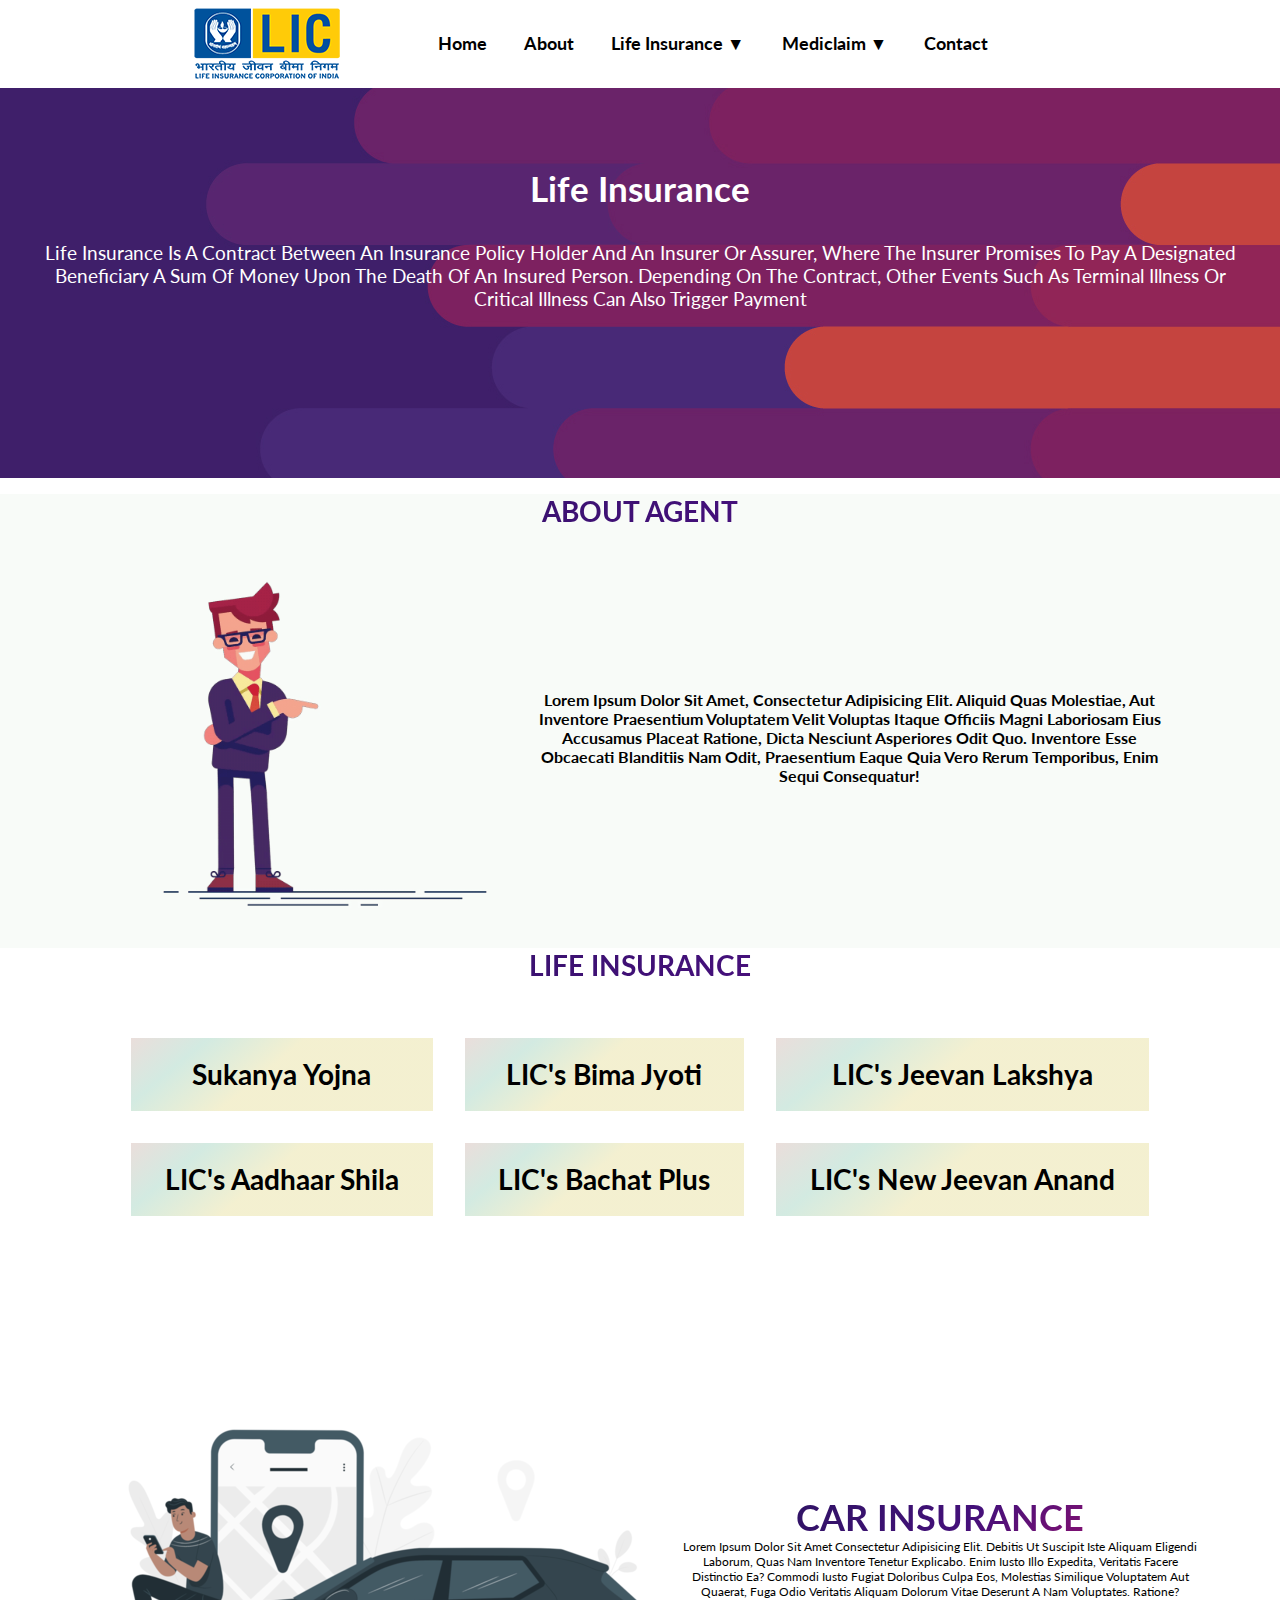
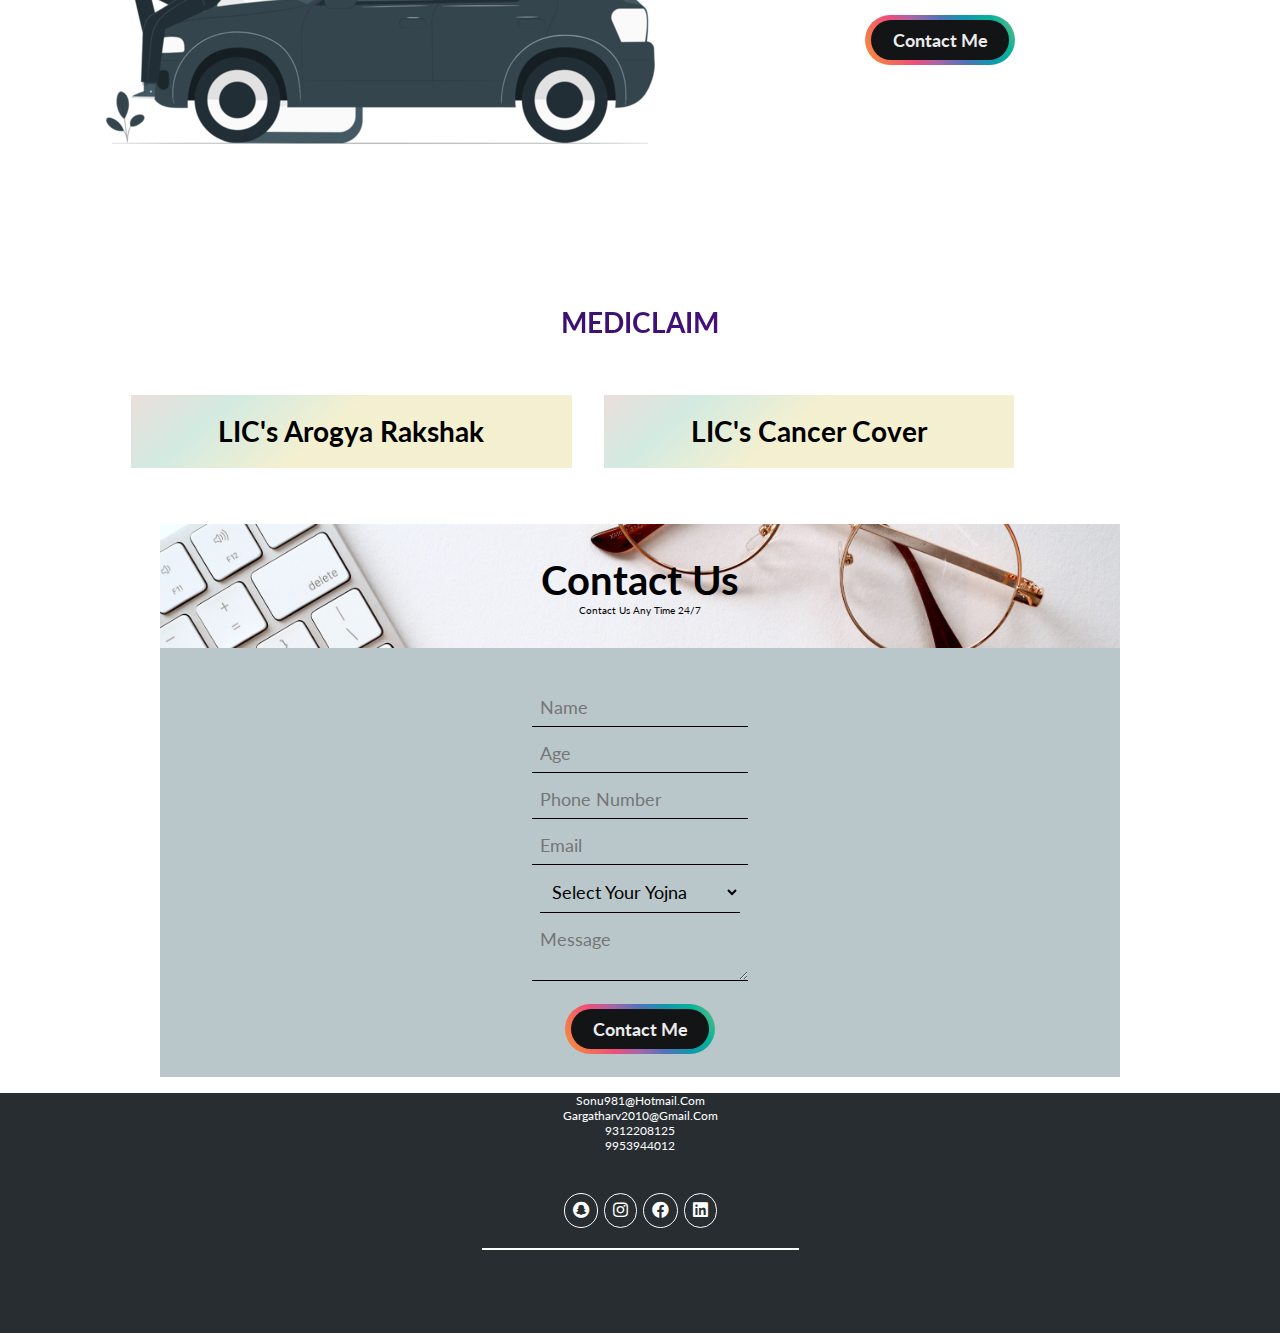
<file: Life insurance Website/index.html>
<!DOCTYPE html>
<html lang="en">

<head>
    <meta charset="UTF-8">
    <meta http-equiv="X-UA-Compatible" content="IE=edge">
    <meta name="viewport" content="width=device-width, initial-scale=1.0">
    <link rel="stylesheet" href="css/style.css">
    <link rel="stylesheet" href="https://cdnjs.cloudflare.com/ajax/libs/font-awesome/5.15.4/css/all.min.css">
    <link rel="stylesheet" href="https://unpkg.com/swiper/swiper-bundle.min.css" />
    <title>Lic By Dinesh Garg</title>
</head>

<body>
    <div class="h">
        <header class="nav">
            <div class="navbar">
                <div class="mainhead">
                    <div class="logo"><img src="./img/Lic.png" alt=""></div>
                    <div class="drpodowntabs tabs">
                        <h2>Home</h2>
                        <h2>about</h2>
                        <div class="dropst">
                            <h2>Life Insurance ▼</h2>

                            <div class="drop">
                                <div class="tb">
                                    <h2>Sukanya Yojna</h2>
                                </div>
                                <div class="tb">
                                    <h2>LIC's Bima Jyoti</h2>
                                </div>
                                <div class="tb">
                                    <h2>LIC's Jeevan Lakshya</h2>
                                </div>
                                <div class="tb">
                                    <h2>LIC's Aadhaar Shila</h2>
                                </div>
                                <div class="tb">
                                    <h2>LIC's Bachat Plus</h2>
                                </div>
                                <div class="tb">
                                    <h2>LIC's New Jeevan Anand</h2>
                                </div>
                            </div>
                        </div>
                        <div class="dropst">
                            <h2>Mediclaim ▼</h2>

                            <div class="drop">
                                <div class="tb">
                                    <h2>LIC's Arogya Rakshak</h2>
                                </div>
                                <div class="tb">
                                    <h2>LIC's Cancer Cover</h2>
                                </div>
                                <div class="tb">
                                    <h2>FAQ's under LIC's Health Protection Plus</h2>
                                </div>
                            </div>
                        </div>
                        <h2>Contact</h2>
                    </div>
                    <div class="icons">
                        <i class="fas fa-bars" id="cross" onclick="come()"></i>
                        <i class="fas a c" id="cross" onclick="go()"></i>
                    </div>
                </div>
            </div>
        </header>
    </div>
    <section class="home home-slider swiper" id="home">
        <div class="swiper-wrapper">
            <div style="background: url('./img/Abstract\ Striped\ Background.jpg');" class="slide1 swiper-slide slide">
                <h2 class="hed-1">Life Insurance</h2>
                <p class="p-1">
                    Life insurance is a contract between an insurance policy holder and an insurer or assurer, where the
                    insurer promises to pay a designated beneficiary a sum of money upon the death of an insured person.
                    Depending on the contract, other events such as terminal illness or critical illness can also
                    trigger payment
                </p>
            </div>
            <div style="background: url('./img/abstrack_backhround_blue__generated.jpg'); color: black;"
                class="slide1 swiper-slide slide">
                <h2 class="hed-1">Vehical Insurance</h2>
                <p class="p-1">
                    Vehicle insurance is insurance for cars, trucks, motorcycles, and other road vehicles. Its primary
                    use is to provide financial protection against physical damage or bodily injury resulting from
                    traffic collisions and against liability that could also arise from incidents in a vehicle
                </p>
            </div>
            <div style="background: url('./img/a-32_generated.jpg'); background-repeat: repeat; color: black;"
                class="slide1 swiper-slide slide2">
                <h2 class="hed-1">MediClaim</h2>
                <p class="p-1">
                    Health insurance or medical insurance is a type of insurance that covers the whole or a part of the
                    risk of a person incurring medical expenses. As with other types of insurance is risk among many
                    individuals.
                </p>
                <br>



            </div>

        </div>
    </section>
    <section class="about" id="about">
        <h2 class="heading">About Agent</h2>
        <div class="main">
            <img width="40%" style="display: inline;" src="./img/Square Video Post 1080x1080 px.gif" alt="">
            <h3 class="aaaa">Lorem ipsum dolor sit amet, consectetur adipisicing elit. Aliquid quas molestiae, aut
                inventore
                praesentium voluptatem velit voluptas itaque officiis magni laboriosam eius accusamus placeat ratione,
                dicta nesciunt asperiores odit quo. Inventore esse obcaecati blanditiis nam odit, praesentium eaque quia
                vero rerum temporibus, enim sequi consequatur!</h3>

        </div>
    </section>
    <section class="life">
        <h2 class="heading">Life Insurance</h2>
        <section class="grida">
            <div class="box-grid">
                <a href="./yojnahtml/yojna1.html">
                    <h2 class="h2">Sukanya Yojna</h2>
                </a>
            </div>
            <div class="box-grid">
                <a href="./yojnahtml/yojna2.html">
                    <h2 class="h2">LIC's Bima Jyoti</h2>
                </a>
            </div>
            <div class="box-grid">
                <a href="./yojnahtml/yojna3.html">
                    <h2 class="h2">LIC's Jeevan Lakshya</h2>
                </a>
            </div>
            <div class="box-grid">
                <a href="./yojnahtml/yojna5.html">
                    <h2 class="h2">LIC's Aadhaar Shila</h2>
                </a>
            </div>
            <div class="box-grid">
                <a href="./yojnahtml/yojna4.html">
                    <h2 class="h2">LIC's Bachat Plus</h2>
                </a>
            </div>
            <div class="box-grid">
                <a href="./yojnahtml/yojna1.html">
                    <h2 class="h2">LIC's New Jeevan Anand</h2>
                </a>
            </div>
        </section>
    </section>
    <section class="car">
        <div class="left"><img src="./img/imageedit_12_3331671626.png" alt=""></div>
        <div class="right">
            <h2 class="heading">Car Insurance</h2>
            <p>Lorem ipsum dolor sit amet consectetur adipisicing elit. Debitis ut suscipit iste aliquam eligendi
                laborum, quas nam inventore tenetur explicabo. Enim iusto illo expedita, veritatis facere distinctio ea?
                Commodi iusto fugiat doloribus culpa eos, molestias similique voluptatem aut quaerat, fuga odio
                veritatis aliquam dolorum vitae deserunt a nam voluptates. Ratione?</p>
            <div id="testbutton"></div>
        </div>
    </section>
    <section class="life">
        <h2 class="heading">Mediclaim</h2>
        <section class="grida">
            <div class="box-grid">
                <a href="./mediclaimyojna/med1.html">
                    <h2 class="h2">LIC's Arogya Rakshak</h2>
                </a>
            </div>
            <div class="box-grid">
                <a href="./mediclaimyojna/med2.html">
                    <h2 class="h2">LIC's Cancer Cover</h2>
                </a>
            </div>

        </section>
    </section>
    <section class="contact" id="contact">
        <div class="headding">

            <h2>Contact Us</h2>
            <p>Contact us any time 24/7</p>
        </div>
        <form action="/index.html" class="form">
            <input type="text" name="name" id="name" placeholder="name" class="inp">
            <br>
            <input type="number" name="age" id="age" placeholder="age" class="inp">
            <br>
            <input type="text" name="PhoneNumber" id="PhoneNumber" placeholder="Phone Number" class="inp">
            <br>
            <input type="text" name="email" id="email" placeholder="email" class="inp">
            <br>
            <select name="Yojana" id="Yojna" class="inp">
                <option value="Select Your Yojna">Select Your Yojna</option>
                <option value="LIC's Bima Jyoti">LIC's Bima Jyoti</option>
                <option value="LIC's Jeevan Lakshya">LIC's Jeevan Lakshya</option>
                <option value="LIC's Aadhaar Shila">LIC's Aadhaar Shila</option>
                <option value="LIC's Bachat Plus">LIC's Bachat Plus</option>
                <option value="LIC's New Jeevan Anand">LIC's New Jeevan Anand</option>
            </select>
            <br>
            <textarea id="message" placeholder="message" class="inp"></textarea>
            <br>
            <div id="testbutton"></div>
            <br>
            <!-- <div class="btnarea">

                
                <button class="btn"><div class="hoverer">Submit</div>Submit</button>
            </div> -->
        </form>
    </section>
    <footer class="footer">

        <div class="icons">
            <i class="icon fab fa-snapchat"></i>
            <i class="icon fab fa-instagram"></i>
            <i class="icon fab fa-facebook "></i>
            <i class="icon fab fa-linkedin"></i>
        </div>
        <div class="email" style="position: absolute; text-align: center; font-size: 2.3rem;">
            <p>sonu981@hotmail.com</p>
            <p>gargatharv2010@gmail.com</p>
            <p> 9312208125</p>
            <p> 9953944012</p>
        </div>
    </footer>
</body>
<script src="./js/script.js"></script>
<script src="https://unpkg.com/swiper/swiper-bundle.min.js"></script>
<script>
    var swiper = new Swiper(".home-slider", {
        loop: true,

        pagination: {
            el: ".swiper-pagination",
            type: "progressbar",
        },
        autoplay: {
            delay: 12500,
            disableOnInteraction: false,
        },
        navigation: {
            nextEl: ".swiper-button-next",
            prevEl: ".swiper-button-prev",
        },
    });
</script>

</html>
</file>
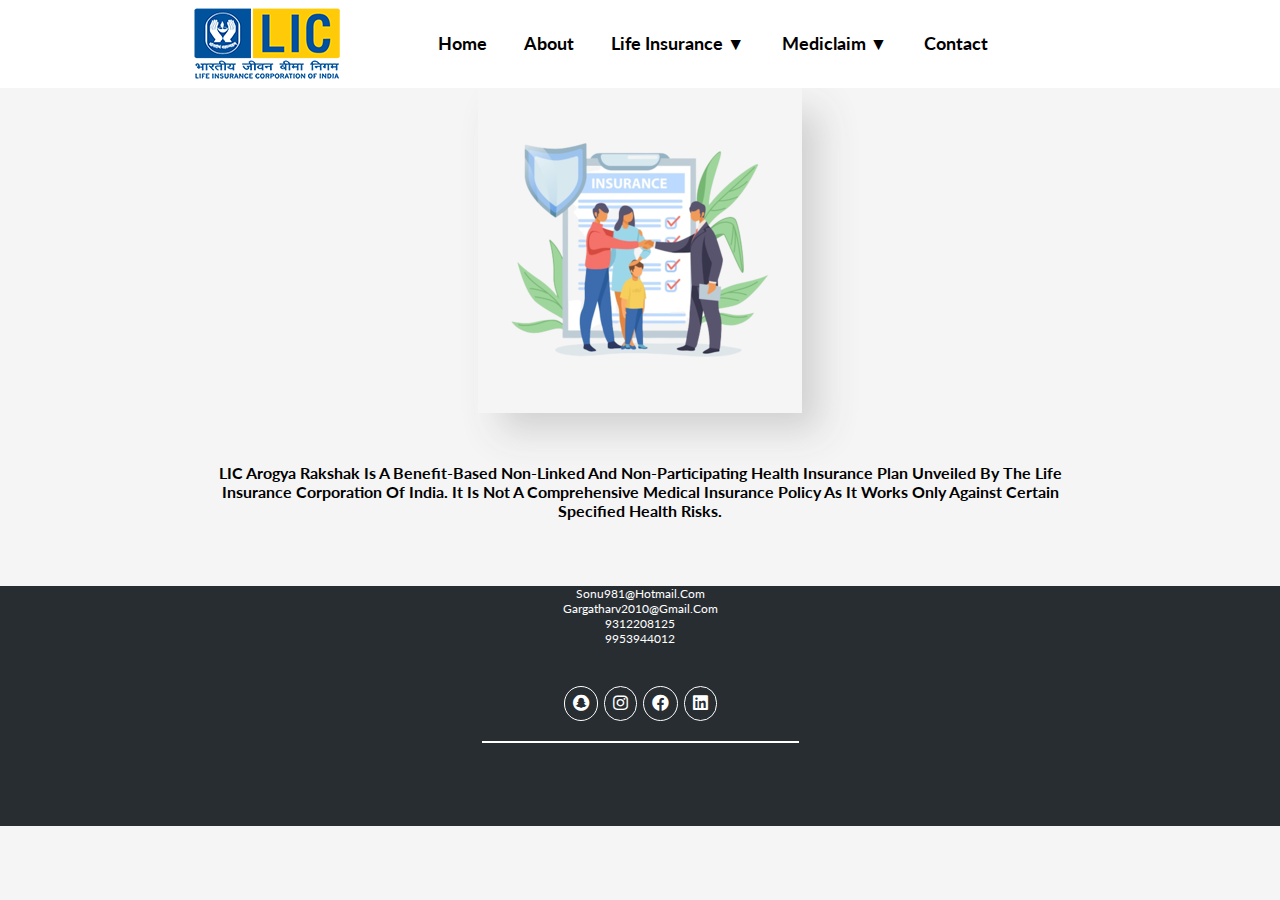
<file: Life insurance Website/mediclaimyojna/med1.html>
<!DOCTYPE html>
<html lang="en">
<head>
    <meta charset="UTF-8">
    <meta http-equiv="X-UA-Compatible" content="IE=edge">
    <meta name="viewport" content="width=device-width, initial-scale=1.0">
    <title>Lic By Dinesh Garg</title>
    <link rel="stylesheet" href="../css/style.css">
    <link rel="stylesheet" href="https://cdnjs.cloudflare.com/ajax/libs/font-awesome/5.15.4/css/all.min.css">

    <link rel="stylesheet" href="https://unpkg.com/swiper/swiper-bundle.min.css" />

</head>
<style>
    body{
        background: #f5f5f5;
    }
</style>
<body>
    <div class="h">
        <header class="nav">
            <div class="navbar">
                <div class="mainhead">
                    <div class="logo"><img src="../img/Lic.png" alt=""></div>
                    <div class="drpodowntabs tabs">
                        <a href="/index.html"><h2>Home</h2> </a>
                        <a href="/index.html #about"><h2>about</h2> </a>
                        <div class="dropst">
                            <h2>Life Insurance ▼</h2>

                            <div class="drop">
                                <div class="tb">
                                    <h2>Sukanya Yojna</h2>
                                </div>
                                <div class="tb">
                                    <h2>LIC's Bima Jyoti</h2>
                                </div>
                                <div class="tb">
                                    <h2>LIC's Jeevan Lakshya</h2>
                                </div>
                                <div class="tb">
                                    <h2>LIC's Aadhaar Shila</h2>
                                </div>
                                <div class="tb">
                                    <h2>LIC's Bachat Plus</h2>
                                </div>
                                <div class="tb">
                                    <h2>LIC's New Jeevan Anand</h2>
                                </div>
                            </div>
                        </div>
                        <div class="dropst">
                            <h2>Mediclaim ▼</h2>

                            <div class="drop">
                                <div class="tb">
                                    <h2>LIC's Arogya Rakshak</h2>
                                </div>
                                <div class="tb">
                                    <h2>LIC's Cancer Cover</h2>
                                </div>
                                <div class="tb">
                                    <h2>FAQ's under LIC's Health Protection Plus</h2>
                                </div>
                            </div>
                        </div>
                        <h2>Contact</h2>
                    </div>
                    <div class="icons">
                        <i class="fas fa-bars" id="cross" onclick="come()"></i>
                        <i class="fas a c" id="cross" onclick="go()"></i>
                    </div>
                </div>
            </div>
        </header>
    </div>
    <section class="sukanya">
        <div class="vector">
            <div class="img slideInDown">
            <img class="" src="../img/imageedit_5_8901760640.png" alt="">
        </div>
            <!-- <h1>Lorem ipsum dolor sit amet consectetur adipisicing elit. Ipsum quia, in fugit vero optio consectetur quidem, modi laboriosam voluptates ab praesentium voluptatum amet, quos sapiente consequatur commodi id. Culpa dignissimos tenetur eligendi dicta quos!</h1> -->
            <h1>LIC Arogya Rakshak is a benefit-based non-linked and non-participating health insurance plan unveiled by the Life Insurance Corporation of India. It is not a comprehensive medical insurance policy as it works only against certain specified health risks.</h1>
        </div>

    </section>
    <footer class="footer">

        <div class="icons">
            <i class="icon fab fa-snapchat"></i>
            <i class="icon fab fa-instagram"></i>
            <i class="icon fab fa-facebook "></i>
            <i class="icon fab fa-linkedin"></i>
        </div>
        <div class="email" style="position: absolute; text-align: center; font-size: 2.3rem;">
            <p>sonu981@hotmail.com</p>
            <p>gargatharv2010@gmail.com</p>
            <p> 9312208125</p>
            <p> 9953944012</p>
        </div>
    </footer>
</body>
<script src="../js/script.js"></script>
</html>
</file>
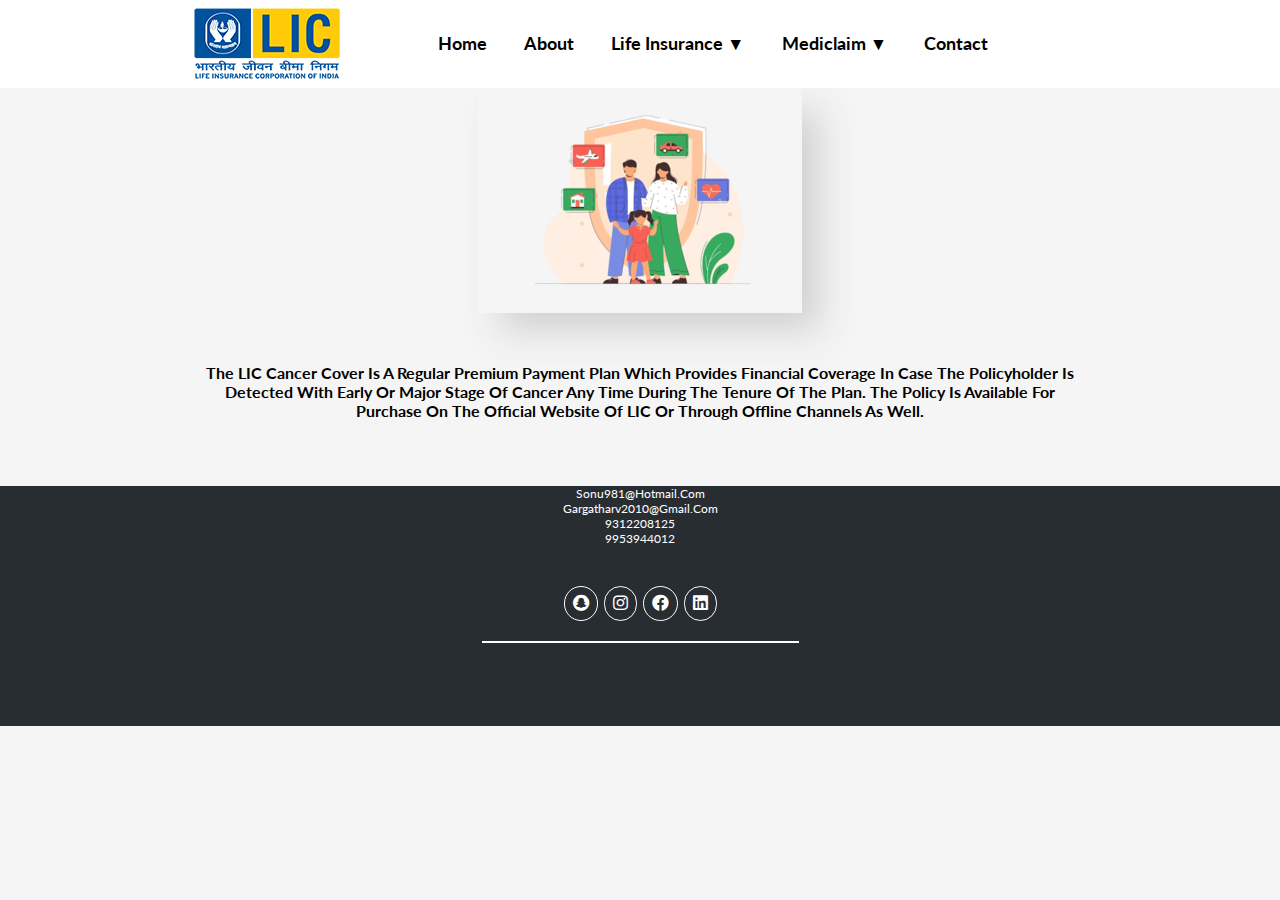
<file: Life insurance Website/mediclaimyojna/med2.html>
<!DOCTYPE html>
<html lang="en">
<head>
    <meta charset="UTF-8">
    <meta http-equiv="X-UA-Compatible" content="IE=edge">
    <meta name="viewport" content="width=device-width, initial-scale=1.0">
    <title>Lic By Dinesh Garg</title>
    <link rel="stylesheet" href="../css/style.css">
    <link rel="stylesheet" href="https://cdnjs.cloudflare.com/ajax/libs/font-awesome/5.15.4/css/all.min.css">

    <link rel="stylesheet" href="https://unpkg.com/swiper/swiper-bundle.min.css" />

</head>
<style>
    body{
        background: #f5f5f5;
    }
</style>
<body>
    <div class="h">
        <header class="nav">
            <div class="navbar">
                <div class="mainhead">
                    <div class="logo"><img src="../img/Lic.png" alt=""></div>
                    <div class="drpodowntabs tabs">
                        <a href="/index.html"><h2>Home</h2> </a>
                        <a href="/index.html #about"><h2>about</h2> </a>
                        <div class="dropst">
                            <h2>Life Insurance ▼</h2>

                            <div class="drop">
                                <div class="tb">
                                    <h2>Sukanya Yojna</h2>
                                </div>
                                <div class="tb">
                                    <h2>LIC's Bima Jyoti</h2>
                                </div>
                                <div class="tb">
                                    <h2>LIC's Jeevan Lakshya</h2>
                                </div>
                                <div class="tb">
                                    <h2>LIC's Aadhaar Shila</h2>
                                </div>
                                <div class="tb">
                                    <h2>LIC's Bachat Plus</h2>
                                </div>
                                <div class="tb">
                                    <h2>LIC's New Jeevan Anand</h2>
                                </div>
                            </div>
                        </div>
                        <div class="dropst">
                            <h2>Mediclaim ▼</h2>

                            <div class="drop">
                                <div class="tb">
                                    <h2>LIC's Arogya Rakshak</h2>
                                </div>
                                <div class="tb">
                                    <h2>LIC's Cancer Cover</h2>
                                </div>
                                <div class="tb">
                                    <h2>FAQ's under LIC's Health Protection Plus</h2>
                                </div>
                            </div>
                        </div>
                        <h2>Contact</h2>
                    </div>
                    <div class="icons">
                        <i class="fas fa-bars" id="cross" onclick="come()"></i>
                        <i class="fas a c" id="cross" onclick="go()"></i>
                    </div>
                </div>
            </div>
        </header>
    </div>
    <section class="sukanya">
        <div class="vector">
            <div class="img slideInDown">
            <img class="" src="../img/imageedit_6_9013919729.png" alt="">
        </div>
            <!-- <h1>Lorem ipsum dolor sit amet consectetur adipisicing elit. Ipsum quia, in fugit vero optio consectetur quidem, modi laboriosam voluptates ab praesentium voluptatum amet, quos sapiente consequatur commodi id. Culpa dignissimos tenetur eligendi dicta quos!</h1> -->
            <h1>The LIC Cancer cover is a regular premium payment plan which provides financial coverage in case the policyholder is detected with early or major stage of cancer any time during the tenure of the plan. The policy is available for purchase on the official website of LIC or through offline channels as well.</h1>
        </div>

    </section>
    <footer class="footer">

        <div class="icons">
            <i class="icon fab fa-snapchat"></i>
            <i class="icon fab fa-instagram"></i>
            <i class="icon fab fa-facebook "></i>
            <i class="icon fab fa-linkedin"></i>
        </div>
        <div class="email" style="position: absolute; text-align: center; font-size: 2.3rem;">
            <p>sonu981@hotmail.com</p>
            <p>gargatharv2010@gmail.com</p>
            <p> 9312208125</p>
            <p> 9953944012</p>
        </div>
    </footer>
</body>
<script src="../js/script.js"></script>
</html>
</file>
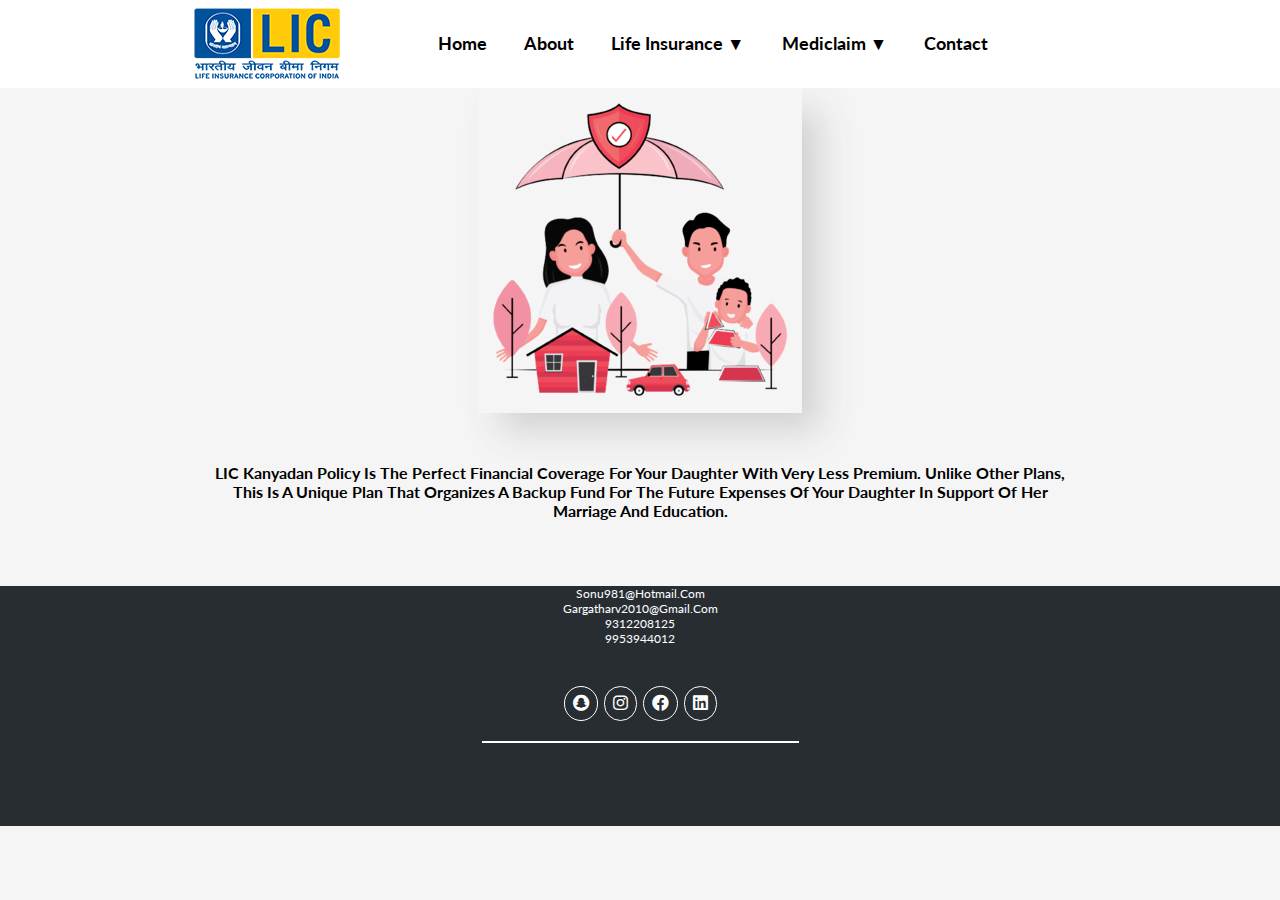
<file: Life insurance Website/yojnahtml/yojna1.html>
<!DOCTYPE html>
<html lang="en">
<head>
    <meta charset="UTF-8">
    <meta http-equiv="X-UA-Compatible" content="IE=edge">
    <meta name="viewport" content="width=device-width, initial-scale=1.0">
    <title>Lic By Dinesh Garg</title>
    <link rel="stylesheet" href="../css/style.css">
    <link rel="stylesheet" href="https://cdnjs.cloudflare.com/ajax/libs/font-awesome/5.15.4/css/all.min.css">

    <link rel="stylesheet" href="https://unpkg.com/swiper/swiper-bundle.min.css" />

</head>
<style>
    body{
        background: #f5f5f5;
    }
</style>
<body>
    <div class="h">
        <header class="nav">
            <div class="navbar">
                <div class="mainhead">
                    <div class="logo"><img src="../img/Lic.png" alt=""></div>
                    <div class="drpodowntabs tabs">
                        <a href="/index.html"><h2>Home</h2> </a>
                        <a href="/index.html #about"><h2>about</h2> </a>
                        <div class="dropst">
                            <h2>Life Insurance ▼</h2>

                            <div class="drop">
                                <div class="tb">
                                    <h2>Sukanya Yojna</h2>
                                </div>
                                <div class="tb">
                                    <h2>LIC's Bima Jyoti</h2>
                                </div>
                                <div class="tb">
                                    <h2>LIC's Jeevan Lakshya</h2>
                                </div>
                                <div class="tb">
                                    <h2>LIC's Aadhaar Shila</h2>
                                </div>
                                <div class="tb">
                                    <h2>LIC's Bachat Plus</h2>
                                </div>
                                <div class="tb">
                                    <h2>LIC's New Jeevan Anand</h2>
                                </div>
                            </div>
                        </div>
                        <div class="dropst">
                            <h2>Mediclaim ▼</h2>

                            <div class="drop">
                                <div class="tb">
                                    <h2>LIC's Arogya Rakshak</h2>
                                </div>
                                <div class="tb">
                                    <h2>LIC's Cancer Cover</h2>
                                </div>
                                <div class="tb">
                                    <h2>FAQ's under LIC's Health Protection Plus</h2>
                                </div>
                            </div>
                        </div>
                        <h2>Contact</h2>
                    </div>
                    <div class="icons">
                        <i class="fas fa-bars" id="cross" onclick="come()"></i>
                        <i class="fas a c" id="cross" onclick="go()"></i>
                    </div>
                </div>
            </div>
        </header>
    </div>
    <section class="sukanya">
        <div class="vector">
            <div class="img">
            <img src="../img/imageedit_1_4728040432.png" alt="">
        </div>
            <!-- <h1>Lorem ipsum dolor sit amet consectetur adipisicing elit. Ipsum quia, in fugit vero optio consectetur quidem, modi laboriosam voluptates ab praesentium voluptatum amet, quos sapiente consequatur commodi id. Culpa dignissimos tenetur eligendi dicta quos!</h1> -->
            <h1>LIC Kanyadan policy is the perfect financial coverage for your daughter with very less premium. Unlike other plans, this is a unique plan that organizes a backup fund for the future expenses of your daughter in support of her marriage and education.</h1>
        </div>

    </section>
    <footer class="footer">

        <div class="icons">
            <i class="icon fab fa-snapchat"></i>
            <i class="icon fab fa-instagram"></i>
            <i class="icon fab fa-facebook "></i>
            <i class="icon fab fa-linkedin"></i>
        </div>
        <div class="email" style="position: absolute; text-align: center; font-size: 2.3rem;">
            <p>sonu981@hotmail.com</p>
            <p>gargatharv2010@gmail.com</p>
            <p> 9312208125</p>
            <p> 9953944012</p>
        </div>
    </footer>
</body>
<script src="../js/script.js"></script>
</html>
</file>
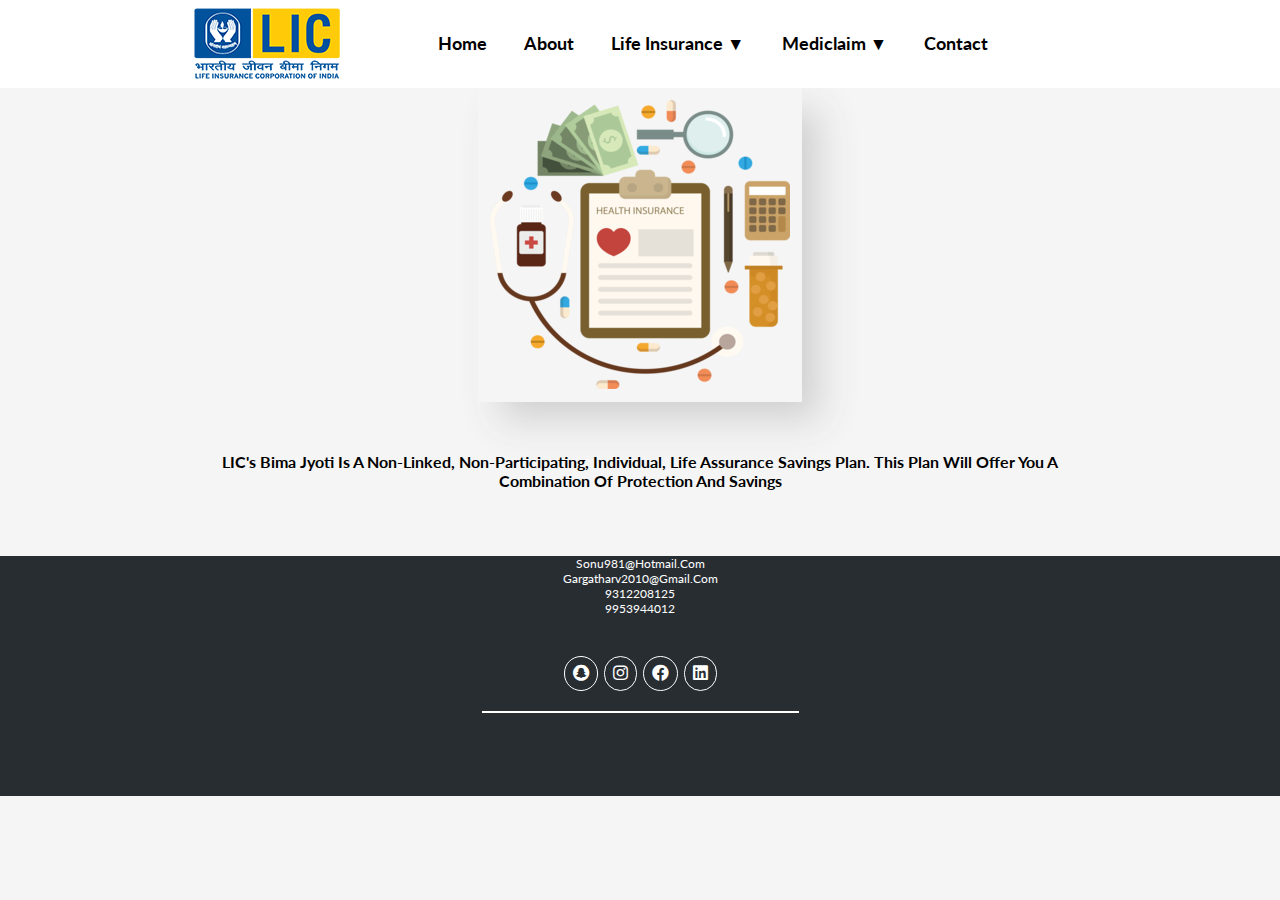
<file: Life insurance Website/yojnahtml/yojna2.html>
<!DOCTYPE html>
<html lang="en">

<head>
    <meta charset="UTF-8">
    <meta http-equiv="X-UA-Compatible" content="IE=edge">
    <meta name="viewport" content="width=device-width, initial-scale=1.0">
    <title>Lic By Dinesh Garg</title>
    <link rel="stylesheet" href="../css/style.css">
    <link rel="stylesheet" href="https://cdnjs.cloudflare.com/ajax/libs/font-awesome/5.15.4/css/all.min.css">

    <link rel="stylesheet" href="https://unpkg.com/swiper/swiper-bundle.min.css" />

</head>
<style>
    body {
        background: #f5f5f5;
    }
</style>

<body>
    <div class="h">
        <header class="nav">
            <div class="navbar">
                <div class="mainhead">
                    <div class="logo"><img src="../img/Lic.png" alt=""></div>
                    <div class="drpodowntabs tabs">
                        <a href="/index.html"><h2>Home</h2> </a>
                        <a href="/index.html #about"><h2>about</h2> </a>
                        <div class="dropst">
                            <h2>Life Insurance ▼</h2>

                            <div class="drop">
                                <div class="tb">
                                    <h2>Sukanya Yojna</h2>
                                </div>
                                <div class="tb">
                                    <h2>LIC's Bima Jyoti</h2>
                                </div>
                                <div class="tb">
                                    <h2>LIC's Jeevan Lakshya</h2>
                                </div>
                                <div class="tb">
                                    <h2>LIC's Aadhaar Shila</h2>
                                </div>
                                <div class="tb">
                                    <h2>LIC's Bachat Plus</h2>
                                </div>
                                <div class="tb">
                                    <h2>LIC's New Jeevan Anand</h2>
                                </div>
                            </div>
                        </div>
                        <div class="dropst">
                            <h2>Mediclaim ▼</h2>

                            <div class="drop">
                                <div class="tb">
                                    <h2>LIC's Arogya Rakshak</h2>
                                </div>
                                <div class="tb">
                                    <h2>LIC's Cancer Cover</h2>
                                </div>
                                <div class="tb">
                                    <h2>FAQ's under LIC's Health Protection Plus</h2>
                                </div>
                            </div>
                        </div>
                        <h2>Contact</h2>
                    </div>
                    <div class="icons">
                        <i class="fas fa-bars" id="cross" onclick="come()"></i>
                        <i class="fas a c" id="cross" onclick="go()"></i>
                    </div>
                </div>
            </div>
        </header>
    </div>
    <section class="sukanya">
        <div class="vector">
            <div class="img">
                <img src="../img/adsafa.png" alt="">
            </div>
            <!-- <h1>Lorem ipsum dolor sit amet consectetur adipisicing elit. Ipsum quia, in fugit vero optio consectetur quidem, modi laboriosam voluptates ab praesentium voluptatum amet, quos sapiente consequatur commodi id. Culpa dignissimos tenetur eligendi dicta quos!</h1> -->
            <h1>LIC's Bima Jyoti is a Non-Linked, Non-Participating, Individual, Life Assurance Savings Plan. This plan
                will offer you a combination of protection and savings</h1>
        </div>

    </section>
    <footer class="footer">

        <div class="icons">
            <i class="icon fab fa-snapchat"></i>
            <i class="icon fab fa-instagram"></i>
            <i class="icon fab fa-facebook "></i>
            <i class="icon fab fa-linkedin"></i>
        </div>
        <div class="email" style="position: absolute; text-align: center; font-size: 2.3rem;">
            <p>sonu981@hotmail.com</p>
            <p>gargatharv2010@gmail.com</p>
            <p> 9312208125</p>
            <p> 9953944012</p>
        </div>
    </footer>
</body>
<script src="../js/script.js"></script>

</html>
</file>
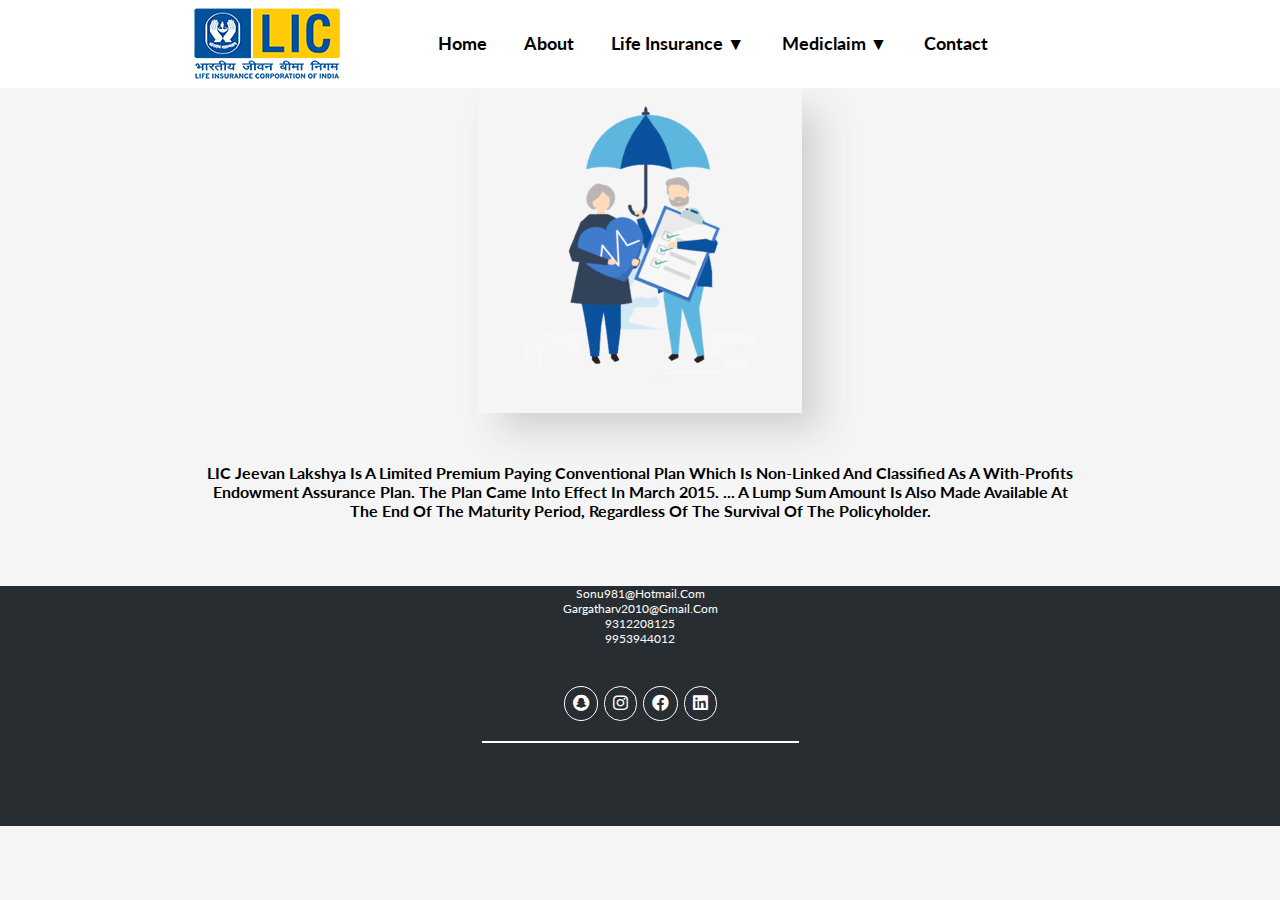
<file: Life insurance Website/yojnahtml/yojna3.html>
<!DOCTYPE html>
<html lang="en">

<head>
    <meta charset="UTF-8">
    <meta http-equiv="X-UA-Compatible" content="IE=edge">
    <meta name="viewport" content="width=device-width, initial-scale=1.0">
    <title>Lic By Dinesh Garg</title>
    <link rel="stylesheet" href="../css/style.css">
    <link rel="stylesheet" href="https://cdnjs.cloudflare.com/ajax/libs/font-awesome/5.15.4/css/all.min.css">

    <link rel="stylesheet" href="https://unpkg.com/swiper/swiper-bundle.min.css" />

</head>
<style>
    body {
        background: #f5f5f5;
    }
</style>

<body>
    <div class="h">
        <header class="nav">
            <div class="navbar">
                <div class="mainhead">
                    <div class="logo"><img src="../img/Lic.png" alt=""></div>
                    <div class="drpodowntabs tabs">
                        <a href="/index.html"><h2>Home</h2> </a>
                        <a href="/index.html"><h2>about</h2> </a>
                        <div class="dropst">
                            <h2>Life Insurance ▼</h2>

                            <div class="drop">
                                <div class="tb">
                                    <h2>Sukanya Yojna</h2>
                                </div>
                                <div class="tb">
                                    <h2>LIC's Bima Jyoti</h2>
                                </div>
                                <div class="tb">
                                    <h2>LIC's Jeevan Lakshya</h2>
                                </div>
                                <div class="tb">
                                    <h2>LIC's Aadhaar Shila</h2>
                                </div>
                                <div class="tb">
                                    <h2>LIC's Bachat Plus</h2>
                                </div>
                                <div class="tb">
                                    <h2>LIC's New Jeevan Anand</h2>
                                </div>
                            </div>
                        </div>
                        <div class="dropst">
                            <h2>Mediclaim ▼</h2>

                            <div class="drop">
                                <div class="tb">
                                    <h2>LIC's Arogya Rakshak</h2>
                                </div>
                                <div class="tb">
                                    <h2>LIC's Cancer Cover</h2>
                                </div>
                                <div class="tb">
                                    <h2>FAQ's under LIC's Health Protection Plus</h2>
                                </div>
                            </div>
                        </div>
                        <h2>Contact</h2>
                    </div>
                    <div class="icons">
                        <i class="fas fa-bars" id="cross" onclick="come()"></i>
                        <i class="fas a c" id="cross" onclick="go()"></i>
                    </div>
                </div>
            </div>
        </header>
    </div>
    <section class="sukanya">
        <div class="vector">
            <div class="img">
                <img src="../img/imageedit_2_7414751826.png" alt="">
            </div>
            <!-- <h1>Lorem ipsum dolor sit amet consectetur adipisicing elit. Ipsum quia, in fugit vero optio consectetur quidem, modi laboriosam voluptates ab praesentium voluptatum amet, quos sapiente consequatur commodi id. Culpa dignissimos tenetur eligendi dicta quos!</h1> -->
            <h1>LIC Jeevan Lakshya is a limited premium paying conventional plan which is non-linked and classified as a With-Profits Endowment Assurance plan. The plan came into effect in March 2015. ... A lump sum amount is also made available at the end of the maturity period, regardless of the survival of the policyholder.</h1>
        </div>

    </section>
    <footer class="footer">

        <div class="icons">
            <i class="icon fab fa-snapchat"></i>
            <i class="icon fab fa-instagram"></i>
            <i class="icon fab fa-facebook "></i>
            <i class="icon fab fa-linkedin"></i>
        </div>
        <div class="email" style="position: absolute; text-align: center; font-size: 2.3rem;">
            <p>sonu981@hotmail.com</p>
            <p>gargatharv2010@gmail.com</p>
            <p> 9312208125</p>
            <p> 9953944012</p>
        </div>
</body>
<script src="../js/script.js"></script>

</html>
</file>
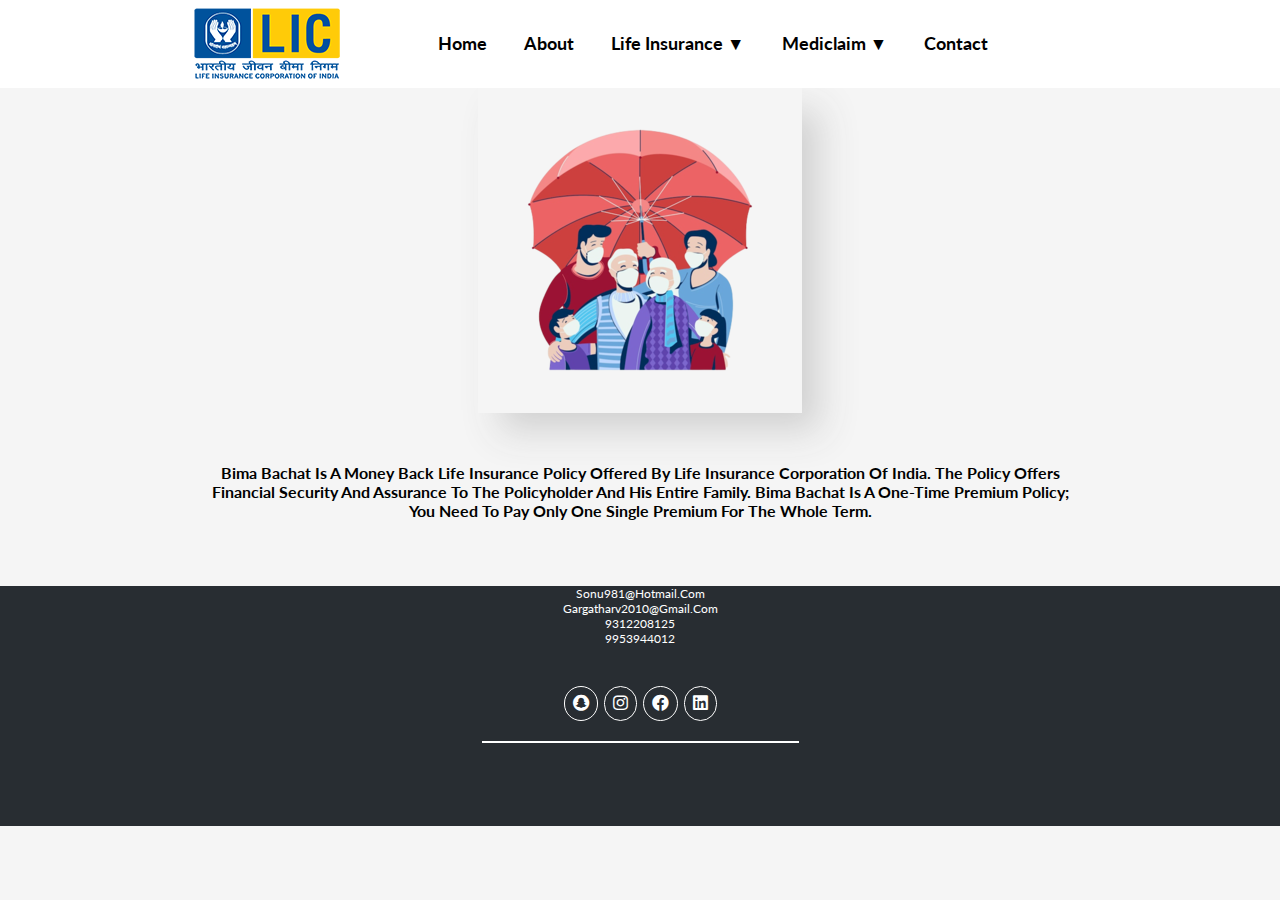
<file: Life insurance Website/yojnahtml/yojna4.html>
<!DOCTYPE html>
<html lang="en">

<head>
    <meta charset="UTF-8">
    <meta http-equiv="X-UA-Compatible" content="IE=edge">
    <meta name="viewport" content="width=device-width, initial-scale=1.0">
    <title>Lic By Dinesh Garg</title>
    <link rel="stylesheet" href="../css/style.css">
    <link rel="stylesheet" href="https://cdnjs.cloudflare.com/ajax/libs/font-awesome/5.15.4/css/all.min.css">

    <link rel="stylesheet" href="https://unpkg.com/swiper/swiper-bundle.min.css" />

</head>
<style>
    body {
        background: #f5f5f5;
    }
</style>

<body>
    <div class="h">
        <header class="nav">
            <div class="navbar">
                <div class="mainhead">
                    <div class="logo"><img src="../img/Lic.png" alt=""></div>
                    <div class="drpodowntabs tabs">
                        <a href="/index.html"><h2>Home</h2> </a>
                        <a href="/index.html"><h2>about</h2> </a>
                        <div class="dropst">
                            <h2>Life Insurance ▼</h2>

                            <div class="drop">
                                <div class="tb">
                                    <h2>Sukanya Yojna</h2>
                                </div>
                                <div class="tb">
                                    <h2>LIC's Bima Jyoti</h2>
                                </div>
                                <div class="tb">
                                    <h2>LIC's Jeevan Lakshya</h2>
                                </div>
                                <div class="tb">
                                    <h2>LIC's Aadhaar Shila</h2>
                                </div>
                                <div class="tb">
                                    <h2>LIC's Bachat Plus</h2>
                                </div>
                                <div class="tb">
                                    <h2>LIC's New Jeevan Anand</h2>
                                </div>
                            </div>
                        </div>
                        <div class="dropst">
                            <h2>Mediclaim ▼</h2>

                            <div class="drop">
                                <div class="tb">
                                    <h2>LIC's Arogya Rakshak</h2>
                                </div>
                                <div class="tb">
                                    <h2>LIC's Cancer Cover</h2>
                                </div>
                                <div class="tb">
                                    <h2>FAQ's under LIC's Health Protection Plus</h2>
                                </div>
                            </div>
                        </div>
                        <h2>Contact</h2>
                    </div>
                    <div class="icons">
                        <i class="fas fa-bars" id="cross" onclick="come()"></i>
                        <i class="fas a c" id="cross" onclick="go()"></i>
                    </div>
                </div>
            </div>
        </header>
    </div>
    <section class="sukanya">
        <div class="vector">
            <div class="img">
                <img src="../img/imageedit_5_2640143340.png" alt="">
            </div>
            <!-- <h1>Lorem ipsum dolor sit amet consectetur adipisicing elit. Ipsum quia, in fugit vero optio consectetur quidem, modi laboriosam voluptates ab praesentium voluptatum amet, quos sapiente consequatur commodi id. Culpa dignissimos tenetur eligendi dicta quos!</h1> -->
            <h1>Bima Bachat is a money back life insurance policy offered by Life Insurance Corporation of India. The policy offers financial security and assurance to the policyholder and his entire family. Bima Bachat is a one-time premium policy; you need to pay only one single premium for the whole term.</h1>
        </div>

    </section>
    <footer class="footer">

        <div class="icons">
            <i class="icon fab fa-snapchat"></i>
            <i class="icon fab fa-instagram"></i>
            <i class="icon fab fa-facebook "></i>
            <i class="icon fab fa-linkedin"></i>
        </div>
        <div class="email" style="position: absolute; text-align: center; font-size: 2.3rem;">
            <p>sonu981@hotmail.com</p>
            <p>gargatharv2010@gmail.com</p>
            <p> 9312208125</p>
            <p> 9953944012</p>
        </div>
    </footer>
</body>
<script src="../js/script.js"></script>

</html>
</file>
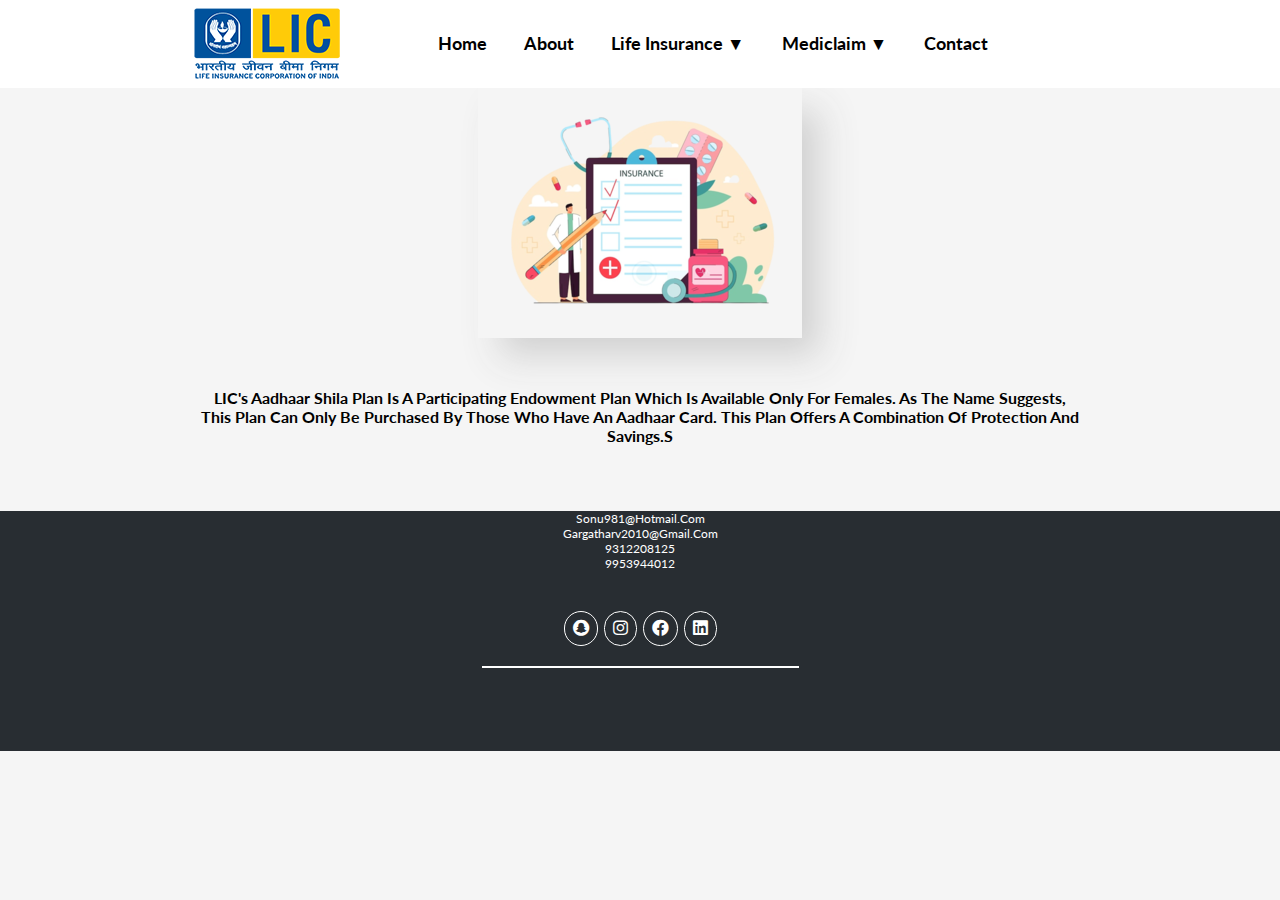
<file: Life insurance Website/yojnahtml/yojna5.html>
<!DOCTYPE html>
<html lang="en">

<head>
    <meta charset="UTF-8">
    <meta http-equiv="X-UA-Compatible" content="IE=edge">
    <meta name="viewport" content="width=device-width, initial-scale=1.0">
    <title>Lic By Dinesh Garg</title>
    <link rel="stylesheet" href="../css/style.css">
    <link rel="stylesheet" href="https://cdnjs.cloudflare.com/ajax/libs/font-awesome/5.15.4/css/all.min.css">

    <link rel="stylesheet" href="https://unpkg.com/swiper/swiper-bundle.min.css" />

</head>
<style>
    body {
        background: #f5f5f5;
    }
</style>

<body>
    <div class="h">
        <header class="nav">
            <div class="navbar">
                <div class="mainhead">
                    <div class="logo"><img src="../img/Lic.png" alt=""></div>
                    <div class="drpodowntabs tabs">
                        <a href="/index.html"><h2>Home</h2> </a>
                        <a href="/index.html"><h2>about</h2> </a>
                        <div class="dropst">
                            <h2>Life Insurance ▼</h2>

                            <div class="drop">
                                <div class="tb">
                                    <h2>Sukanya Yojna</h2>
                                </div>
                                <div class="tb">
                                    <h2>LIC's Bima Jyoti</h2>
                                </div>
                                <div class="tb">
                                    <h2>LIC's Jeevan Lakshya</h2>
                                </div>
                                <div class="tb">
                                    <h2>LIC's Aadhaar Shila</h2>
                                </div>
                                <div class="tb">
                                    <h2>LIC's Bachat Plus</h2>
                                </div>
                                <div class="tb">
                                    <h2>LIC's New Jeevan Anand</h2>
                                </div>
                            </div>
                        </div>
                        <div class="dropst">
                            <h2>Mediclaim ▼</h2>

                            <div class="drop">
                                <div class="tb">
                                    <h2>LIC's Arogya Rakshak</h2>
                                </div>
                                <div class="tb">
                                    <h2>LIC's Cancer Cover</h2>
                                </div>
                                <div class="tb">
                                    <h2>FAQ's under LIC's Health Protection Plus</h2>
                                </div>
                            </div>
                        </div>
                        <h2>Contact</h2>
                    </div>
                    <div class="icons">
                        <i class="fas fa-bars" id="cross" onclick="come()"></i>
                        <i class="fas a c" id="cross" onclick="go()"></i>
                    </div>
                </div>
            </div>
        </header>
    </div>
    <section class="sukanya">
        <div class="vector">
            <div class="img">
                <img src="../img/imageedit_6_3171186104.png" alt="">
            </div>
            <!-- <h1>Lorem ipsum dolor sit amet consectetur adipisicing elit. Ipsum quia, in fugit vero optio consectetur quidem, modi laboriosam voluptates ab praesentium voluptatum amet, quos sapiente consequatur commodi id. Culpa dignissimos tenetur eligendi dicta quos!</h1> -->
            <h1>LIC's Aadhaar Shila Plan is a participating endowment plan which is available only for Females. As the name suggests, this plan can only be purchased by those who have an Aadhaar Card. This plan offers a combination of protection and savings.s</h1>
        </div>

    </section>
        <footer class="footer">

        <div class="icons">
            <i class="icon fab fa-snapchat"></i>
            <i class="icon fab fa-instagram"></i>
            <i class="icon fab fa-facebook "></i>
            <i class="icon fab fa-linkedin"></i>
        </div>
        <div class="email" style="position: absolute; text-align: center; font-size: 2.3rem;">
            <p>sonu981@hotmail.com</p>
            <p>gargatharv2010@gmail.com</p>
            <p> 9312208125</p>
            <p> 9953944012</p>
        </div>
    </footer>
</body>
<script src="../js/script.js"></script>

</html>
</file>
<file: Life insurance Website/css/style.css>
@import url('https://fonts.googleapis.com/css2?family=Lato:wght@100;300;400;700;900&display=swap');
@import url('https://fonts.googleapis.com/css2?family=Quicksand:wght@300;400;500;600;700&display=swap');


*{
    margin: 0;
    padding: 0px;
    font-family: 'Lato', sans-serif;
    font-size: 65.75%;
    transition: 0.3s linear all;
    text-transform: capitalize;
    text-decoration: none;
}

::-webkit-scrollbar-track
{
	/* -webkit-box-shadow: inset 0 0 6px rgba(0,0,0,0.3); */
	/* border-radius: 10px; */
	background-color: #F5F5F5;
}

::-webkit-scrollbar
{
	width: 12px;
	background-color: #F5F5F5;
}

::-webkit-scrollbar-thumb
{
	border-radius: 0px;
	-webkit-box-shadow: inset 0 0 6px rgba(0,0,0,.3);
	background-color: #00000057;
}

body{
    overflow-x: hidden;
    /* background: rgba(255, 255, 0, 0.075); */
}
.h{
    position: relative;
    z-index: 500;
    width: 100%;
}
a{
    color: black;
}
.mainhead{
    display:flex;
    padding: 1rem 0.5rem;
    align-items: center;
    justify-content: center;
    background: rgb(255, 255, 255);
    /* position: absolute; */
    /* text-align: center; */
}

.mainhead .tabs{
    margin: 0px 10rem;
    z-index: 50;
}
.mainhead .tabs h2{
    font-size: 2.2rem;
    /* text-align: center; */
    display: inline-block;
    margin: 1.2rem;
    transition: 1s linear all;
    padding: 1rem;
    cursor: pointer;
}
.mainhead .tabs h2:hover{
    font-size: 2.2rem;
    background: rgba(0, 0, 0, 0.301);
    margin: 1.2rem;
}
.mainhead .tabs .dropst{
    display: inline-block;
}

.mainhead .tabs .dropst:hover .drop{
    display: block;
}
.mainhead .tabs .dropst:hover h2{
    content: "A";
}
.mainhead .drop{
    display: none;
    position: absolute;
    background: rgba(0, 0, 0, 0.137);
}

.mainhead i{
    font-size: 3rem;
    display: none;
}

.about{
    background: #f8fbf8;
}


.about .main{
    padding: 0px 9%;
    padding-top: 0rem;
    display: flex;
    align-items: center;
    /* flex-wrap: wrap; */

}
.about .main img{
    display: inline;
}
.about .main h3{
    display: inline;
    font-size: 2rem;
    text-align: center;
}

.home .slide1{
    background-size: cover;
    background-position: center;
    display:flex;
    color: white;
    font-size: 4rem;
    flex-wrap: wrap;
    text-align: center;
    gap: 1 1 2rem;
    justify-content: center;
    text-transform:none;
    height: 100%;
    padding: 19rem 0px;
}
.home .slide1 p{
    padding: 2rem 4rem;
    font-size: 2.35rem;
}
.home .slide1 h2{
    padding: 2rem 4rem;
    font-size: 4.35rem;
}
.heading{
   text-transform: uppercase;
  background-image: linear-gradient(
    -225deg,
    #231557 0%,
    #44107a 29%,
    #ff1361 67%,
    #fff800 100%
  );
  background-size: auto auto;
  background-clip: border-box;
  background-size: 200% auto;
  color: #fff;
  background-clip: text;
  text-fill-color: transparent;
  -webkit-background-clip: text;
  -webkit-text-fill-color: transparent;
  animation: textclip 10s linear infinite ;
  display: flex;
  justify-content: center;
  font-size: 3.5rem;
  text-align: center;
  margin: auto;
}

@keyframes textclip {
  to {
    background-position: 200% center;
  }
}

.grida{
    display: grid;
    grid-template-columns: auto auto auto;
    margin: 5rem 9%;
    text-align: center;
}

.box-grid{
    padding: 20px;
    margin: 2rem;
    font-size: 8rem;
    transition: 2s linear all;
    display: flex;
    justify-content: center;
    align-items: center;
    background-image: linear-gradient(140deg, #EADEDB 0%, #70bc9f4f 20%, #cfc03c3d 45%);

}

.box-grid:hover{
    box-shadow: rgba(50, 50, 93, 0.25) 0px 50px 100px -20px, rgba(0, 0, 0, 0.3) 0px 30px 60px -30px, rgba(10, 37, 64, 0.35) 0px -2px 6px 0px inset;

    
}

.sukanya .vector{
    background: #f5f5f5;
    /* padding: 5%; */
    display: flex;
    padding-top: 11rem;
    /* gap: 1 1 3.5rem; */
    justify-content: center;
    flex-wrap: wrap;    /* transform: scale(0.5); */
}

.sukanya .vector h1{
    font-size: 2rem;
    padding: 50px 25rem;
    text-align: center;
}

.sukanya .vector .img{
    background: #f5f5f5;
    box-shadow: 20px 20px 35px #d0d0d0,20px 20px 35px #ffffff;
    padding: 1.5rem;
}

.car{
    display: flex;
    justify-content: center;
    align-items: center;
    padding: 2rem 10rem;
}


.car .right h2{
    font-size: 4.5rem;
}
.car .right p{
    font-size: 1.5rem;
    text-align: center;
}

#testbutton {
    width: 150px;
    height:50px;
    border-radius:180px;
    position:relative;
    left:calc(50% - 75px);
    top:calc(50% - 25px);
    background: linear-gradient(60deg, #f79533, #f37055, #ef4e7b, #a166ab, #5073b8, #1098ad, #07b39b, #6fba82);
    cursor:pointer;
    margin: 2rem 0px;
    line-height:12px;
  }
  
  #testbutton:before {
    content:'';
    z-index:1;
    position:absolute;
    display:block;
    width:80%;
    height:70%;
    top:15%;
    left:10%;
    transition: 0.3s opacity ease-in-out;
    filter:blur(15px);
    opacity:0;
    background: linear-gradient(60deg, #f79533, #f37055, #ef4e7b, #a166ab, #5073b8, #1098ad, #07b39b, #6fba82);
  }
  
  #testbutton:hover:before {
    opacity:1;
    transition: 0.3s opacity ease-in-out;
    filter:blur(25px);
    background: linear-gradient(60deg, #f79533, #f37055, #ef4e7b, #a166ab, #5073b8, #1098ad, #07b39b, #6fba82);  
  }
  
  #testbutton:after {
    content:'Contact Me';
    text-align:center;
    line-height:40px;
    font-size:18px;
    color:rgba(235,235,235,1);
    font-weight:bold;
    z-index:5;
    position:absolute;
    display:block;
    border-radius:180px;
    width:92%;
    height:80%;
    top:10%;
    left:4%;  
    background-color:rgb(19, 20, 22);
  }


  .slideInDown {
    -webkit-animation-name: slideInDown;
    animation-name: slideInDown;
    -webkit-animation-duration: 1s;
    animation-duration: 1s;
    -webkit-animation-fill-mode: both;
    animation-fill-mode: both;
    }
    @-webkit-keyframes slideInDown {
    0% {
    -webkit-transform: translateY(-100%);
    transform: translateY(-100%);
    visibility: visible;
    }
    100% {
    -webkit-transform: translateY(0);
    transform: translateY(0);
    }
    }
    @keyframes slideInDown {
    0% {
    -webkit-transform: translateY(-100%);
    transform: translateY(-100%);
    visibility: visible;
    }
    100% {
    -webkit-transform: translateY(0);
    transform: translateY(0);
    }
    } 




  /* The typewriter cursor effect */
@keyframes blink-caret {
    from, to { border-color: transparent }
    50% { border-color: orange; }
}
@media (max-width: 1300px){
    html {
        font-size: 50%;
    }
}
@media (max-width: 900px){
    html {
        font-size: 40%;
    }
}
@media (max-width: 700px){
    html {
        font-size: 50%;
    }
    .c{
        display: none;
    }
    .tabs{
        margin: 0px 10rem;
        position: fixed;
        left: -20000px;
        top: 80px;
        background: rgba(0, 0, 0, 0.712);
        width: 100%;
        height: fit-content;
        color: white;
        font-size: 10rem;
        z-index: 50;
    }
    .mainhead .tabs h2{
        display: block;
        text-align: left;
        padding-left:15rem;
    }
    .mainhead .drop{
        display: none;
        position: relative;
        background: rgba(0, 0, 0, 0.137);
    }
    .mainhead .tabs .dropst{
        display: block;
    }
    .mainhead i{
        font-size: 3rem;
        display: inline-block;
    }
    .logo{
        margin-right: auto;
        padding-right: 1rem;
    }
    .home .slide{
        background-position: right;
        transform: scale(0.2);
    }
    .slide2{
        height: 100%;
    }
    .about h3{
        font-size: 1rem;
    }
    .about .main img{
        width: 60%;
    }
    .about .main .aaaa{
        font-size: 1.2rem;
    }
    .grida{
        display: grid;
        grid-template-columns: auto auto;
        margin: 5rem 2%;
        text-align: center;
    }
    
    .sukanya .vector h1{
        font-size: 2.5rem;
        padding: 50px 5rem;
        text-align: center;
    }
    .sukanya {
        padding: 5rem;
    }
    .car{
        display: flex;
        justify-content: center;
        align-items: center;
        flex-wrap: wrap;
        padding: 2rem 0px;
        text-align: center;
    }
    .car img{
        width: 80%;
    }
}

.contact{
    width: 75%;
    margin: auto;
    background: #b9c7ca;
}
.contact .headding{
    text-align: center;
    background: url('../img/jess-bailey-q10VITrVYUM-unsplash.jpg');
    padding: 4rem 0px;
    background-size: cover;
    z-index: -5;
}

.contact .headding h2{
    font-size: 5rem;
    color: rgb(0, 0, 0);
}
.contact .headding p{
    font-size: 1.3rem;
}

.contact .form{
    padding-top: 5rem;
}
.contact .inp{
    display: block;
    margin: 2rem 0px;
    width: 25rem;
    font-size: 2.3rem;
    margin: auto;
    outline: none;
    border: none;
    padding: 1rem;
    background: none;
    border-bottom: 0.2rem solid black;
}
.footer{
    display: flex;
    flex-wrap: nowrap;
    color: white;
    height: 30rem;
    margin-top: 2rem;

    background: #282d32;
    justify-content: center;
    align-items:flex-start;
}


.footer .icons .icon{
    font-size: 2.1rem;
    padding: 1rem ;
    border-radius: 100px;
    border: 0.2rem solid white;
    margin:100px 2px 20px 2px;
}
.footer .icons {
    padding: 0px 10rem;
    border-bottom: 2px solid white;
}

.footer .icons .icon:hover{
    background: #fff;
    color: #282d32;
}
</file>
